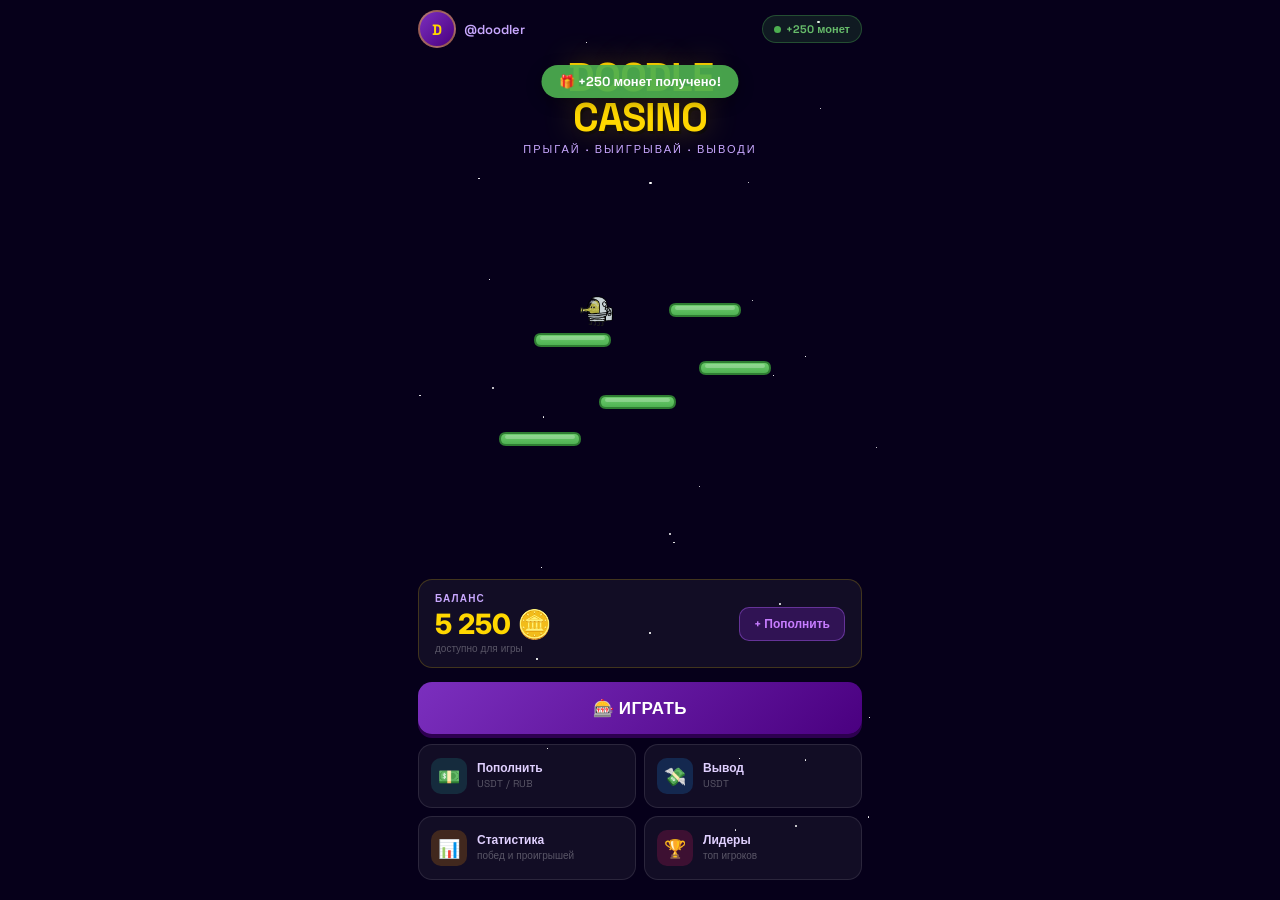
<file: index.html>
<!DOCTYPE html>
<html lang="ru">
<head>
<meta charset="UTF-8">
<meta name="viewport" content="width=device-width,initial-scale=1,maximum-scale=1,user-scalable=no,viewport-fit=cover">
<title>Doodle Casino</title>
<script src="https://telegram.org/js/telegram-web-app.js"></script>
<link href="https://fonts.googleapis.com/css2?family=Inter:wght@400;600;700;800;900&family=Space+Grotesk:wght@400;600;700;800&display=swap" rel="stylesheet">
<link rel="stylesheet" href="css/main.css">
</head>
<body>
<div id="app">

  <!-- ① LOBBY -->
  <div id="lobby" class="screen active">
    <div class="stars-bg" id="lobbyStars"></div>
    <div class="toast" id="lobbyToast">🎁 +250 монет получено!</div>
    <div class="content">
      <div class="topbar">
        <div style="display:flex;align-items:center">
          <div class="avatar" id="lobbyAvatar">D</div>
          <span class="username" id="lobbyUsername">@doodler</span>
        </div>
        <div class="daily-btn" id="dailyBtn">
          <div class="daily-dot"></div>
          <span class="daily-txt">+250 монет</span>
        </div>
      </div>
      <div class="title-wrap">
        <div class="game-title">DOODLE<br>CASINO</div>
        <div class="game-sub">прыгай · выигрывай · выводи</div>
      </div>
      <div class="hero-area">
        <canvas id="lobbyCanvas" width="320" height="180"></canvas>
      </div>
      <div class="balance-card card" style="margin:0 18px 14px;display:flex;justify-content:space-between;align-items:center">
        <div>
          <div class="bal-label label">Баланс</div>
          <div class="bal-value" id="lobbyBalance">5 000 🪙</div>
          <div class="bal-sub">доступно для игры</div>
        </div>
        <button class="add-btn" onclick="navigate('lobby','wheel')">+ Пополнить</button>
      </div>
      <div class="play-wrap">
        <button class="btn-primary" onclick="navigate('lobby','wheel')">
          <div class="shine"></div>🎰 ИГРАТЬ
        </button>
      </div>
      <div class="grid-btns">
        <button class="grid-btn" onclick="navigate('lobby','wheel')">
          <div class="gb-icon" style="background:rgba(38,166,154,.2)">💵</div>
          <div><div class="gb-label">Пополнить</div><div class="gb-sub">USDT / RUB</div></div>
        </button>
        <button class="grid-btn">
          <div class="gb-icon" style="background:rgba(33,150,243,.2)">💸</div>
          <div><div class="gb-label">Вывод</div><div class="gb-sub">USDT</div></div>
        </button>
        <button class="grid-btn">
          <div class="gb-icon" style="background:rgba(255,152,0,.2)">📊</div>
          <div><div class="gb-label">Статистика</div><div class="gb-sub">побед и проигрышей</div></div>
        </button>
        <button class="grid-btn">
          <div class="gb-icon" style="background:rgba(233,30,99,.2)">🏆</div>
          <div><div class="gb-label">Лидеры</div><div class="gb-sub">топ игроков</div></div>
        </button>
      </div>
    </div>
  </div>

  <!-- ② WHEEL -->
  <div id="wheel" class="screen">
    <div class="stars-bg" id="wheelStars"></div>
    <div class="content" id="wheelContent">
      <div class="header">
        <button class="back-btn" onclick="navigate('wheel','lobby','back')">‹</button>
        <div class="screen-title">Колесо фортуны</div>
        <div class="spins-badge"><span class="spins-n" id="spinsN">3</span><span class="spins-l">кручений</span></div>
      </div>
      <div class="bal-row">
        <span style="font-size:18px">🪙</span>
        <span style="font-family:'Inter',sans-serif;font-size:20px;font-weight:800;color:#FFD700" id="wheelBalance">5 000</span>
      </div>
      <div class="bet-wrap">
        <div class="bet-top">
          <span class="label">Ставка</span>
          <div style="text-align:right">
            <div class="bet-amount" id="betAmount">50</div>
            <div class="bet-info" id="betInfo">3 кручения · удача +0%</div>
          </div>
        </div>
        <input type="range" id="betSlider" min="50" max="5000" value="50" step="50">
        <div class="luck-row">
          <span class="luck-label">Удача</span>
          <div class="luck-track"><div class="luck-fill" id="luckFill" style="width:0%"></div></div>
          <span class="luck-pct" id="luckPct">+0%</span>
        </div>
      </div>
      <!-- Tiers collapsible -->
      <div class="collapsible">
        <div class="coll-header" onclick="toggleColl('tiersBody','tiersChev')">
          <span class="coll-title">Уровни ставок</span>
          <span class="chevron" id="tiersChev">▾</span>
        </div>
        <div class="coll-body" id="tiersBody">
          <div class="coll-inner">
            <div class="tiers-grid" id="tiersGrid">
              <div class="tier-cell" data-min="50"      data-max="500">     <b>50–500</b>3 кр.·+0%</div>
              <div class="tier-cell" data-min="500"     data-max="5000">    <b>500–5К</b>4 кр.·+2%</div>
              <div class="tier-cell" data-min="5000"    data-max="15000">   <b>5К–15К</b>5 кр.·+4%</div>
              <div class="tier-cell" data-min="15000"   data-max="50000">   <b>15К–50К</b>6 кр.·+6%</div>
              <div class="tier-cell" data-min="50000"   data-max="250000">  <b>50К–250К</b>7 кр.·+9%</div>
              <div class="tier-cell" data-min="250000"  data-max="500000">  <b>250К–500К</b>8 кр.·+13%</div>
              <div class="tier-cell" data-min="500000"  data-max="1000000"> <b>500К–1М</b>9 кр.·+18%</div>
              <div class="tier-cell" data-min="1000000" data-max="999999999"><b>1М+</b>10 кр.·+25%</div>
            </div>
          </div>
        </div>
      </div>
      <!-- Legend collapsible -->
      <div class="collapsible">
        <div class="coll-header" onclick="toggleColl('legendBody','legendChev')">
          <span class="coll-title">Что означают бонусы</span>
          <span class="chevron" id="legendChev">▾</span>
        </div>
        <div class="coll-body" id="legendBody">
          <div class="coll-inner">
            <div class="legend-grid">
              <div class="legend-item"><span class="legend-icon">✨</span><div><div class="legend-name">+0.1× / +0.2×</div><div class="legend-desc">Стартовый множитель — добавляется к 0.0×</div></div></div>
              <div class="legend-item"><span class="legend-icon">🌟</span><div><div class="legend-name">+0.3× / +0.5×</div><div class="legend-desc">Редкий бонус — большой стартовый множитель</div></div></div>
              <div class="legend-item"><span class="legend-icon">🛡</span><div><div class="legend-name">Щит</div><div class="legend-desc">Защита от одной мины. Макс. 1 за игру</div></div></div>
              <div class="legend-item"><span class="legend-icon">🌠</span><div><div class="legend-name">Звезда</div><div class="legend-desc">Возрождение при смерти, но множитель ×0.5. Макс. 1</div></div></div>
              <div class="legend-item"><span class="legend-icon">💨</span><div><div class="legend-name">Пусто</div><div class="legend-desc">Без бонуса в этот раз</div></div></div>
            </div>
          </div>
        </div>
      </div>
      <!-- Wheel -->
      <div class="wheel-area">
        <div class="pointer-wrap"><div class="pointer-arrow"></div></div>
        <div class="canvas-wrap">
          <canvas id="wheelCanvas" width="260" height="260"></canvas>
          <button class="spin-center" id="spinCenterBtn">SPIN!</button>
        </div>
      </div>
      <!-- Bonuses -->
      <div class="bonuses-box">
        <div class="label" style="margin-bottom:6px">Полученные бонусы</div>
        <div class="chips" id="bonusChips"><span class="chips-empty">Крути колесо!</span></div>
      </div>
      <!-- Mult + Play -->
      <div class="bottom">
        <div class="mult-card">
          <div>
            <div class="label">Стартовый множитель</div>
            <div style="font-size:10px;color:rgba(255,255,255,.25);margin-top:2px">накоплено с колеса</div>
          </div>
          <div class="mult-val-big" id="wheelMultVal">0.0×</div>
        </div>
        <button class="btn-primary" id="wheelPlayBtn">
          <div class="shine"></div>🎰 КРУТИТЬ!
        </button>
      </div>
    </div>
    <div class="flash-overlay" id="wheelFlash"></div>
  </div>

  <!-- ③ GAME -->
  <div id="game" class="screen" style="background:#030010">
    <div id="gameWrap" style="position:relative;width:100%;height:100%;overflow:hidden">
      <canvas id="gameCanvas"></canvas>
      <div class="hud">
        <div class="hc"><span class="hl">Баланс</span><span class="hv g" id="hbal">5 000</span></div>
        <div style="width:5px"></div>
        <div class="hc" style="text-align:right"><span class="hl">Выплата</span><span class="hv" id="hpay">0</span></div>
      </div>
      <div class="hm"><span class="hl" style="text-align:center">Множитель</span><div class="mv" id="hmv">0.0×</div></div>
      <div class="bs" id="bs"></div>
      <div class="risk-bar">
        <div class="risk-label">Риск</div>
        <div class="risk-track"><div class="risk-fill" id="riskFill" style="width:0%"></div></div>
        <div class="risk-val" id="riskVal">0%</div>
      </div>
      <div class="take-btn-wrap" id="takeBtnWrap" style="display:none">
        <button class="take-btn" id="takeBtn"><div class="tsh"></div>💰 ЗАБРАТЬ</button>
        <div class="take-btn-sub" id="takeBtnSub">0 монет</div>
      </div>
      <div class="game-ov" id="deathOv">
        <div class="gbox">
          <div class="d-icon">💀</div>
          <div class="d-title" id="dTitle" style="color:#FF4444">Проигрыш!</div>
          <div class="d-sub" id="dSub">Упс, платформа была заминирована</div>
          <div class="d-mult" id="dMult" style="color:#FF4444">0.0×</div>
          <div class="d-pay lose" id="dPay">Ставка потеряна: −50 монет</div>
          <div class="rnav">
            <button class="rbw" id="dPlayAgain">🎰 Играть снова → Колесо</button>
            <button class="rbh" id="dGoHome">🏠 Главный экран</button>
          </div>
        </div>
      </div>
      <div class="game-ov" id="winOv">
        <div class="gbox">
          <div class="w-icon">🏆</div>
          <div class="w-title" id="wTitle">Выплата получена!</div>
          <div class="w-sub" id="wSub">Ты вовремя остановился</div>
          <div class="w-mult" id="wMult">0.0×</div>
          <div class="w-pay" id="wPay">+0 монет</div>
          <div id="fomoAfterBlock" style="display:none;margin-bottom:14px">
            <div style="background:rgba(255,152,0,.08);border:1px solid rgba(255,152,0,.3);border-radius:12px;padding:10px 12px">
              <div style="font-size:10px;color:#FF9800;font-weight:700;text-transform:uppercase;letter-spacing:.8px;margin-bottom:4px">😱 А мог бы выиграть...</div>
              <div style="font-family:'Inter',sans-serif;font-size:22px;font-weight:900;color:#FF9800" id="fomoAfterMult">3.4×</div>
              <div style="font-size:10px;color:rgba(255,152,0,.6);margin-top:2px" id="fomoAfterSub">если бы не остановился</div>
            </div>
          </div>
          <div class="rnav">
            <button class="rbw" id="wPlayAgain">🎰 Играть снова → Колесо</button>
            <button class="rbh" id="wGoHome">🏠 Главный экран</button>
          </div>
        </div>
      </div>
    </div>
  </div>
</div><!-- /app -->

<script>
/* ══════════════════════════════════════════════════════
   GLOBAL STATE
══════════════════════════════════════════════════════ */
const APP={
  balance: 5000,
  gamesPlayed: 0,
  // Wheel results passed to game
  wheelBonuses: [],
  wheelMult: 0,
  wheelShield: false,
  wheelStar: false,
  bet: 50,
  tgUser: null,
};

/* ══════════════════════════════════════════════════════
   TELEGRAM INIT
══════════════════════════════════════════════════════ */
(function(){
  const tg=window.Telegram?.WebApp;
  if(tg){
    tg.ready();tg.expand();
    tg.setHeaderColor('#06001a');tg.setBackgroundColor('#06001a');
    const u=tg.initDataUnsafe?.user;
    if(u){
      APP.tgUser=u;
      document.getElementById('lobbyAvatar').textContent=(u.first_name||'D')[0].toUpperCase();
      document.getElementById('lobbyUsername').textContent='@'+(u.username||u.first_name||'doodler');
    }
  }
})();

/* ══════════════════════════════════════════════════════
   NAVIGATION
══════════════════════════════════════════════════════ */
function navigate(from,to,dir){
  const fromEl=document.getElementById(from);
  const toEl=document.getElementById(to);
  const isBack=dir==='back';
  fromEl.classList.add(isBack?'slide-out-right':'slide-out-left');
  toEl.style.display='flex';
  toEl.classList.add(isBack?'slide-in-left':'slide-in-right');
  setTimeout(()=>{
    fromEl.classList.remove('active','slide-out-right','slide-out-left');
    fromEl.style.display='none';
    toEl.classList.add('active');
    toEl.classList.remove('slide-in-right','slide-in-left');
    onScreenEnter(to);
  },280);
}

function onScreenEnter(screen){
  if(screen==='lobby')  initLobby();
  if(screen==='wheel')  initWheel();
  if(screen==='game')   initGame();
}

/* ══════════════════════════════════════════════════════
   SHARED SPRITE
══════════════════════════════════════════════════════ */
const SPR=new Image();
SPR.src='[data-uri]';

/* ══════════════════════════════════════════════════════
   PRNG
══════════════════════════════════════════════════════ */
function mkRNG(s){
  s=s>>>0;
  return{n(){s=(Math.imul(1664525,s)+1013904223)>>>0;return s/0x100000000},i(a,b){return a+Math.floor(this.n()*(b-a+1))}};
}

/* ══════════════════════════════════════════════════════
   STARS
══════════════════════════════════════════════════════ */
function makeStars(containerId,count){
  const c=document.getElementById(containerId);
  c.innerHTML='';
  for(let i=0;i<count;i++){
    const s=document.createElement('div');s.className='star';
    const sz=Math.random()*2+.4;
    s.style.cssText='width:'+sz+'px;height:'+sz+'px;top:'+(Math.random()*100)+'%;left:'+(Math.random()*100)+'%;animation-delay:'+(Math.random()*3)+'s;animation-duration:'+(1.4+Math.random()*2)+'s';
    c.appendChild(s);
  }
}

/* ══════════════════════════════════════════════════════
   ① LOBBY
══════════════════════════════════════════════════════ */
let lobbyRaf=null;
const LOBBY_PLATS=[{x:20,y:155,w:80},{x:120,y:118,w:75},{x:220,y:84,w:70},{x:55,y:56,w:75},{x:190,y:26,w:70}];
let lx=50,ly=118,lvx=0.7,lvy=0,ltarget=1,lface=1,lLastT=0;
const LGRAV=0.22,LJUMP=-7.0,LSPEED=0.45;

function initLobby(){
  makeStars('lobbyStars',30);
  updateLobbyBalance();
  // daily bonus
  const key='dc_daily_'+new Date().toDateString();
  if(!localStorage.getItem(key)){
    APP.balance+=250;
    localStorage.setItem(key,'1');
    updateLobbyBalance();
    const t=document.getElementById('lobbyToast');
    t.classList.add('show');
    setTimeout(()=>t.classList.remove('show'),2500);
  }
  document.getElementById('dailyBtn').onclick=()=>{
    const t=document.getElementById('lobbyToast');
    t.classList.add('show');
    setTimeout(()=>t.classList.remove('show'),2000);
  };
  if(lobbyRaf) cancelAnimationFrame(lobbyRaf);
  lLastT=0;
  lobbyRaf=requestAnimationFrame(lobbyLoop);
}

function updateLobbyBalance(){
  document.getElementById('lobbyBalance').textContent=APP.balance.toLocaleString('ru-RU')+' 🪙';
}

/* cross-browser rounded rect — ctx.roundRect not supported in older Safari */
function roundedRect(ctx,x,y,w,h,r){
  r=Math.min(r,w/2,h/2);
  ctx.beginPath();
  ctx.moveTo(x+r,y);
  ctx.lineTo(x+w-r,y);ctx.quadraticCurveTo(x+w,y,x+w,y+r);
  ctx.lineTo(x+w,y+h-r);ctx.quadraticCurveTo(x+w,y+h,x+w-r,y+h);
  ctx.lineTo(x+r,y+h);ctx.quadraticCurveTo(x,y+h,x,y+h-r);
  ctx.lineTo(x,y+r);ctx.quadraticCurveTo(x,y,x+r,y);
  ctx.closePath();
}

function lobbyFindTarget(){
  let best=0,bs=Infinity;
  for(let i=0;i<LOBBY_PLATS.length;i++){
    const p=LOBBY_PLATS[i];
    if(p.y<ly-5&&p.y>ly-200){
      const sc=Math.abs(p.x+p.w/2-(lx+18))*.5+(ly-p.y)*.3;
      if(sc<bs){bs=sc;best=i;}
    }
  }
  return best;
}

function lobbyLoop(ts){
  try{
    const dt=lLastT?(ts-lLastT)/16:1;lLastT=ts;
    const sp=LSPEED*dt;
    const cv=document.getElementById('lobbyCanvas');
    const ctx=cv.getContext('2d');
    ctx.clearRect(0,0,320,180);
    const tp=LOBBY_PLATS[ltarget];
    const diff=(tp.x+tp.w/2)-(lx+18);
    lvx+=Math.sign(diff)*.08*sp;lvx=Math.max(-2,Math.min(2,lvx));
    if(Math.abs(diff)>5)lface=diff>0?1:-1;
    lvy=(lvy+LGRAV*sp);lx+=lvx*sp;ly+=lvy*sp;
    if(lx+36<0)lx=320;if(lx>320)lx=-36;
    if(lvy>0){
      for(const p of LOBBY_PLATS){
        const df=ly+36;
        if(lx+30>p.x&&lx+6<p.x+p.w&&df>=p.y&&df<=p.y+14+Math.abs(lvy*sp)+2){
          ly=p.y-36;lvy=LJUMP;ltarget=lobbyFindTarget();break;
        }
      }
    }
    if(ly>200){lx=LOBBY_PLATS[0].x+LOBBY_PLATS[0].w/2-18;ly=LOBBY_PLATS[0].y-36;lvy=LJUMP;ltarget=lobbyFindTarget();}
    LOBBY_PLATS.forEach(p=>{
      const g=ctx.createLinearGradient(0,p.y,0,p.y+12);
      g.addColorStop(0,'#6FCF6F');g.addColorStop(1,'#4CAF50');
      roundedRect(ctx,p.x,p.y,p.w,12,6);
      ctx.fillStyle=g;ctx.fill();
      ctx.strokeStyle='#2E7D32';ctx.lineWidth=2;ctx.stroke();
      ctx.globalAlpha=.25;ctx.fillStyle='#fff';
      roundedRect(ctx,p.x+5,p.y+2,p.w-10,4,2);ctx.fill();
      ctx.globalAlpha=1;
    });
    if(SPR.complete&&SPR.naturalWidth){
      ctx.save();ctx.translate(lx+18,ly+18);ctx.scale(lface,1);
      ctx.drawImage(SPR,-18,-18,36,36);ctx.restore();
    }
  }catch(e){console.error('lobbyLoop:',e);}
  lobbyRaf=requestAnimationFrame(lobbyLoop);
}

/* ══════════════════════════════════════════════════════
   ② WHEEL
══════════════════════════════════════════════════════ */
const WHEEL_SEGS=[
  {label:'+0.1×',icon:'✨',color:'#1E6FA8',type:'multiplier',value:.1},
  {label:'+0.1×',icon:'✨',color:'#185C8E',type:'multiplier',value:.1},
  {label:'+0.1×',icon:'✨',color:'#1560A0',type:'multiplier',value:.1},
  {label:'+0.2×',icon:'💫',color:'#1A7040',type:'multiplier',value:.2},
  {label:'+0.2×',icon:'💫',color:'#155C35',type:'multiplier',value:.2},
  {label:'+0.3×',icon:'💫',color:'#B8720C',type:'multiplier',value:.3},
  {label:'+0.5×',icon:'🌟',color:'#A02020',type:'multiplier',value:.5},
  {label:'Щит',  icon:'🛡',color:'#5C2880',type:'shield'},
  {label:'Звезда',icon:'🌠',color:'#7A6A00',type:'star'},
  {label:'Пусто', icon:'',  color:'#1E2830',type:'empty'},
  {label:'Пусто', icon:'',  color:'#182028',type:'empty'},
  {label:'Пусто', icon:'',  color:'#121820',type:'empty'},
];
const WN=12,WTAU=Math.PI*2,WARC=WTAU/WN,WTOP=-Math.PI/2;
const BASE_W=[10,10,10,7,7,5,3,8,6,14,14,14];
const STREAK_W=[12,12,12,8,8,5,3,6,5,18,18,18];
const TIERS=[
  {min:50,    max:500,    sp:3,lk:0},
  {min:500,   max:5000,   sp:4,lk:2},
  {min:5000,  max:15000,  sp:5,lk:4},
  {min:15000, max:50000,  sp:6,lk:6},
  {min:50000, max:250000, sp:7,lk:9},
  {min:250000,max:500000, sp:8,lk:13},
  {min:500000,max:1e6,    sp:9,lk:18},
  {min:1e6,   max:1e9,    sp:10,lk:25},
];
function getTier(b){for(let i=TIERS.length-1;i>=0;i--)if(b>=TIERS[i].min)return TIERS[i];return TIERS[0];}

let wAngle=0,wSpinning=false,wSpinsLeft=3,wTotalMult=0,wCollected=[],wWinsRow=0,wLuck=0,wBetLocked=false,wRaf=null;

function initWheel(){
  makeStars('wheelStars',25);
  wAngle=0;wSpinning=false;wSpinsLeft=3;wTotalMult=0;wCollected=[];wWinsRow=0;wLuck=0;wBetLocked=false;
  APP.bet=50;
  const slider=document.getElementById('betSlider');
  slider.max=Math.max(50,APP.balance);
  slider.value=50;
  slider.disabled=false;
  updateBetUI();
  document.getElementById('wheelBalance').textContent=APP.balance.toLocaleString('ru-RU');
  document.getElementById('bonusChips').innerHTML='<span class="chips-empty">Крути колесо!</span>';
  document.getElementById('wheelMultVal').textContent='0.0×';
  document.getElementById('wheelMultVal').className='mult-val-big';
  document.getElementById('wheelPlayBtn').innerHTML='<div class="shine"></div>🎰 КРУТИТЬ!';
  document.getElementById('wheelPlayBtn').disabled=false;
  document.getElementById('wheelPlayBtn').onclick=doSpin;
  document.getElementById('spinCenterBtn').disabled=false;
  document.getElementById('spinCenterBtn').onclick=doSpin;
  slider.oninput=()=>{if(!wBetLocked)updateBetUI();};
  drawWheel(wAngle);
}

function updateBetUI(){
  const bet=+document.getElementById('betSlider').value;
  APP.bet=bet;
  const t=getTier(bet);
  document.getElementById('betAmount').textContent=bet.toLocaleString('ru-RU');
  document.getElementById('betInfo').textContent=t.sp+' кручений · удача +'+t.lk+'%';
  document.getElementById('luckFill').style.width=Math.min(100,(t.lk/25)*100)+'%';
  document.getElementById('luckPct').textContent='+'+t.lk+'%';
  wLuck=t.lk;
  wSpinsLeft=t.sp;
  document.getElementById('spinsN').textContent=wSpinsLeft;
  document.querySelectorAll('.tier-cell').forEach(el=>{
    el.classList.toggle('active-tier',bet>=+el.dataset.min&&bet<+el.dataset.max);
  });
  const warn=bet>APP.balance;
  document.getElementById('wheelPlayBtn').disabled=warn;
  document.getElementById('spinCenterBtn').disabled=warn;
}

function drawWheel(a){
  const cv=document.getElementById('wheelCanvas');
  const ctx=cv.getContext('2d');
  const CX=cv.width/2,CY=cv.height/2,R=CX-8;
  ctx.clearRect(0,0,cv.width,cv.height);
  for(let i=0;i<WN;i++){
    const sa=a+i*WARC,ea=sa+WARC;
    ctx.beginPath();ctx.moveTo(CX,CY);ctx.arc(CX,CY,R,sa,ea);ctx.closePath();
    ctx.fillStyle=WHEEL_SEGS[i].color;ctx.fill();
    ctx.strokeStyle='rgba(0,0,0,.45)';ctx.lineWidth=1.5;ctx.stroke();
    ctx.beginPath();ctx.moveTo(CX+Math.cos(a+i*WARC)*26,CY+Math.sin(a+i*WARC)*26);
    ctx.lineTo(CX+Math.cos(a+i*WARC)*R,CY+Math.sin(a+i*WARC)*R);
    ctx.strokeStyle='rgba(255,215,0,.2)';ctx.lineWidth=1;ctx.stroke();
    ctx.save();ctx.translate(CX,CY);ctx.rotate(sa+WARC/2);
    ctx.textAlign='right';ctx.textBaseline='middle';
    ctx.fillStyle='#fff';ctx.font='600 9.5px Inter,sans-serif';
    ctx.fillText(WHEEL_SEGS[i].label,R-7,0);
    if(WHEEL_SEGS[i].icon){ctx.font='10px serif';ctx.fillText(WHEEL_SEGS[i].icon,R-46,0);}
    ctx.restore();
  }
  ctx.beginPath();ctx.arc(CX,CY,R,0,WTAU);ctx.strokeStyle='#FFD700';ctx.lineWidth=3;ctx.stroke();
  ctx.beginPath();ctx.arc(CX,CY,27,0,WTAU);ctx.fillStyle='#0d0530';ctx.fill();
  ctx.strokeStyle='#FFD700';ctx.lineWidth=2;ctx.stroke();
}

function wheelPickSeg(){
  const lk=wLuck/100;
  const hasShield=wCollected.some(b=>b.type==='shield');
  const hasStar=wCollected.some(b=>b.type==='star');
  const raw=wWinsRow>=2?STREAK_W:BASE_W;
  const w=raw.map((v,i)=>{
    const seg=WHEEL_SEGS[i];
    if(seg.type==='shield'&&hasShield) return 0;   // max 1 shield
    if(seg.type==='star'&&hasStar)     return 0;   // max 1 star
    if(seg.type==='empty')    return Math.max(1,v*(1-lk*.6));
    if(seg.type==='multiplier') return v*(1+lk);
    return v*(1+lk*.5);
  });
  const tot=w.reduce((a,b)=>a+b,0);let r=Math.random()*tot;
  for(let i=0;i<w.length;i++){r-=w[i];if(r<=0)return i;}
  return w.length-1;
}

function doSpin(){
  if(wSpinning||wSpinsLeft<=0)return;
  if(!wBetLocked){
    APP.balance-=APP.bet;
    document.getElementById('wheelBalance').textContent=APP.balance.toLocaleString('ru-RU');
    document.getElementById('betSlider').disabled=true;
    wBetLocked=true;
  }
  wSpinning=true;
  document.getElementById('spinCenterBtn').disabled=true;
  document.getElementById('wheelPlayBtn').disabled=true;
  const idx=wheelPickSeg();
  const finalA=WTOP-idx*WARC-WARC/2;
  let delta=((finalA-wAngle)%WTAU+WTAU)%WTAU;
  if(delta<.01)delta+=WTAU;
  const totalRot=(2+Math.floor(Math.random()*2))*WTAU+delta;
  const dur=1600+Math.random()*400;
  const a0=wAngle,t0=performance.now();
  const ease=t=>1-Math.pow(1-t,3);
  (function frame(now){
    const p=Math.min((now-t0)/dur,1);
    wAngle=a0+totalRot*ease(p);drawWheel(wAngle);
    if(p<1){wRaf=requestAnimationFrame(frame);}
    else{
      wAngle=a0+totalRot;drawWheel(wAngle);
      wSpinning=false;wSpinsLeft--;
      document.getElementById('spinsN').textContent=wSpinsLeft;
      const fl=document.getElementById('wheelFlash');
      fl.classList.add('on');setTimeout(()=>fl.classList.remove('on'),280);
      const seg=WHEEL_SEGS[idx];
      if(seg.type!=='empty'){
        wCollected.push(seg);
        if(seg.type==='multiplier')wTotalMult=Math.round((wTotalMult+seg.value)*10)/10;
        wWinsRow++;
      } else wWinsRow=Math.max(0,wWinsRow-1);
      renderBonusChips();
      document.getElementById('wheelMultVal').textContent=wTotalMult.toFixed(1)+'×';
      document.getElementById('wheelMultVal').className='mult-val-big'+(wTotalMult>=.5?' hot':'');
      if(wSpinsLeft>0){
        document.getElementById('spinCenterBtn').disabled=false;
        document.getElementById('spinCenterBtn').onclick=doSpin;
        document.getElementById('wheelPlayBtn').disabled=false;
        document.getElementById('wheelPlayBtn').innerHTML='<div class="shine"></div>🎰 Ещё раз! ('+wSpinsLeft+')';
        document.getElementById('wheelPlayBtn').onclick=doSpin;
      } else {
        document.getElementById('spinCenterBtn').disabled=true;
        document.getElementById('wheelPlayBtn').disabled=false;
        document.getElementById('wheelPlayBtn').innerHTML='<div class="shine"></div>▶ НАЧАТЬ ИГРУ!';
        document.getElementById('wheelPlayBtn').onclick=startGameFromWheel;
      }
    }
  })(performance.now());
}

function renderBonusChips(){
  const row=document.getElementById('bonusChips');
  if(!wCollected.length){row.innerHTML='<span class="chips-empty">Крути колесо!</span>';return;}
  row.innerHTML=wCollected.map(b=>'<div class="chip '+(b.type==='multiplier'?'gold':'')+'">'+b.icon+' '+b.label+'</div>').join('');
}

function startGameFromWheel(){
  APP.wheelBonuses=wCollected;
  APP.wheelMult=wTotalMult;
  APP.wheelShield=wCollected.some(b=>b.type==='shield');
  APP.wheelStar=wCollected.some(b=>b.type==='star');
  navigate('wheel','game');
}

function toggleColl(bodyId,chevId){
  const b=document.getElementById(bodyId),ch=document.getElementById(chevId);
  const open=b.classList.toggle('open');
  ch.classList.toggle('open',open);
  if(open){
    b.style.overflow='hidden';
    setTimeout(()=>{if(b.classList.contains('open'))b.style.overflow='visible';},380);
  } else {
    b.style.overflow='hidden';
  }
}

/* ══════════════════════════════════════════════════════
   ③ GAME ENGINE — v7
══════════════════════════════════════════════════════ */
let cv,ctx;
function setupGameCanvas(){cv=document.getElementById('gameCanvas');ctx=cv.getContext('2d');cv.width=360;cv.height=640;}

/* ══ PRNG ══ */
function mkRNG(s){
  s=s>>>0;
  return{
    n(){s=(Math.imul(1664525,s)+1013904223)>>>0;return s/0x100000000},
    i(a,b){return a+Math.floor(this.n()*(b-a+1))}
  };
}

/* ══ CONFIG ══ */
const W_CANVAS=360, H_CANVAS=640;
const DW=52, DH=52, PH=14, GRAV=0.52, JVEL=-17.5, GAP=118;
const MAX_PLAT=500; // effectively infinite — 500 platforms = max ~100×
const MAX_MULT=100;

// Bet tiers for death chance (base per-platform chance FROM 1.5×)
// Structure: [minBet, baseMineChance]
/* ── Casino phases ── */
const PHASE={H:'honey',R:'ride',D:'drain'};
// Win probability per phase (session will or won't have a mine)
const PHASE_WIN_P={honey:0.80, ride:0.60, drain:0.20};
// Earliest mult at which mine CAN appear per phase
const PHASE_MINE_FROM={honey:2.0, ride:1.0, drain:0.8};
// Mine prob PER PLATFORM once above threshold (base, before bet/height scaling)
const PHASE_MINE_BASE={honey:0.018, ride:0.032, drain:0.065};

/* ── Bet size modifier on mine chance ── */
const BET_TIERS=[
  [0,       1.0],   // 50–499: no change
  [500,     1.4],   // 500–4999: +40%
  [5000,    1.9],   // 5k–14999: +90%
  [15000,   2.5],   // 15k–49999: ×2.5
  [50000,   3.2],   // 50k–249999: ×3.2
  [250000,  4.0],   // 250k+: ×4
  [500000,  5.0],
  [1000000, 6.5],
];

 // incremented on each startGame

// Platform mult increment by current mult level
// Returns per-platform mult gain
/* Base increment per mult level (green platform) */
function platIncrement(currentMult){
  if(currentMult<1.0)  return 0.02;
  if(currentMult<2.0)  return 0.05;
  if(currentMult<5.0)  return 0.08;
  if(currentMult<10.0) return 0.10;
  if(currentMult<20.0) return 0.15;
  if(currentMult<50.0) return 0.20;
  return 0.30; // 50×+
}

/* Per-platform mult: orange +1 step, purple +2 steps, ultra = ×3 base */
function platMultForType(currentMult, type){
  const base=platIncrement(currentMult);
  if(type==='orange') return Math.round((base+0.01)*1000)/1000;
  if(type==='purple') return Math.round((base+0.02)*1000)/1000;
  if(type==='ultra')  return Math.round(base*3*1000)/1000;
  return base; // green, cp
}

// Death chance per platform — phase + bet + height aware
function deathChance(currentMult, bet, phase){
  phase=phase||PHASE.R;
  const mineFrom=PHASE_MINE_FROM[phase]||1.0;
  if(currentMult < mineFrom) return 0;

  // Base per-platform chance from phase
  let base=PHASE_MINE_BASE[phase]||0.032;

  // Bet size multiplier
  let betMult=1.0;
  for(const [minBet,mult] of BET_TIERS){ if(bet>=minBet) betMult=mult; }

  // Height multiplier
  let heightMult=1.0;
  if(currentMult>=20)     heightMult=3.5;
  else if(currentMult>=10) heightMult=2.5;
  else if(currentMult>=5)  heightMult=1.8;
  else if(currentMult>=2)  heightMult=1.3;

  return Math.min(0.65, base*betMult*heightMult);
}


// Platform visual type (same as before — orange/purple/ultra hidden death)
function pickPlatType(rng){
  const r=rng.n();
  if(r<0.04) return 'ultra';
  if(r<0.12) return 'purple';
  if(r<0.32) return 'orange';
  return 'green';
}

/* ══ SPRITE ══ */


/* ══ CANVAS SETUP ══ */


/* ══ PLATFORM MULT MAP ══ */
const PLAT_MULT_MAP={green:1,orange:1,purple:1,ultra:1,green_extra:1};

/* ══ GENERATE SESSION — seeded casino outcome ══
   RTP 92%: phase controls win/lose before session starts.
   If willLose → mine injected at seeded position after mineFrom threshold.
   All 500 platforms generated regardless — world doesn't end early.
*/
function getPhase(){
  if(APP.gamesPlayed<3) return PHASE.H;
  if(APP.gamesPlayed%7===0) return PHASE.D;
  return PHASE.R;
}

function genSession(seed, bet, wheelMult){
  const phase=getPhase();
  const rng=mkRNG(seed);

  // Step 1: decide outcome
  const willWin=rng.n()<PHASE_WIN_P[phase];

  // Step 2: if losing, pick mine position (after mineFrom mult)
  // We'll mark it during platform generation
  // Use a second RNG value to pick "how far past threshold"
  const mineFrom=PHASE_MINE_FROM[phase];
  // mineDelay: how many platforms past threshold before mine hits
  // honey: longer delay (8-20), ride: medium (3-12), drain: short (1-6)
  const mineDelayRange={honey:[15,30],ride:[5,15],drain:[2,8]};
  const [dlo,dhi]=mineDelayRange[phase];
  const mineDelay=dlo+Math.floor(rng.n()*(dhi-dlo+1));

  const plats=[];
  let mult=wheelMult;
  let pastThreshold=0; // platforms counted after mineFrom
  let mineSet=false;

  for(let i=0;i<MAX_PLAT;i++){
    const type=pickPlatType(rng);
    const pw=78+rng.i(0,26);
    const px=14+rng.i(0,W_CANVAS-pw-28);
    const dr=rng.i(-6,6);

    // Is this the seeded mine platform?
    let isDeath=false;
    if(!willWin&&!mineSet&&mult>=mineFrom){
      pastThreshold++;
      if(pastThreshold>=mineDelay){
        isDeath=true;
        mineSet=true;
      }
    }

    const pm=platMultForType(mult,type);
    const mb=mult;
    if(!isDeath) mult=Math.round((mult+pm)*1000)/1000;
    if(mult>MAX_MULT) mult=MAX_MULT;

    plats.push({i,type,px,pw,dr,pm,mb,ma:mult,isDeath,phase});
    if(mult>=MAX_MULT) break;
  }
  return{seed,phase,willWin,bet,wheelMult,plats,maxMult:mult};
}

/* ══ GAME STATE ══ */
const BET=50;


let G=null, rafID=null, stars=[];

function mkStars(){
  stars=[];
  for(let i=0;i<80;i++)
    stars.push({x:Math.random()*W_CANVAS,y:Math.random()*55000,r:Math.random()*1.4+.3,a:Math.random()*.7+.2,ph:Math.random()*Math.PI*2,sp:.8+Math.random()*1.4});
}

/* ══ BUILD WORLD ══ */
function buildWorld(sess){
  const W=cv?cv.width:360, H=cv?cv.height:640;
  return sess.plats.map((s,idx)=>({
    x:s.px, w:s.pw,
    y:(H-70)-idx*GAP,
    type:s.type, si:idx,
    hit:false, flash:0, la:1, ly:0
  }));
}

/* ══ INIT GAME ══ */
// Called by navigation (no args) — sets up canvas and starts game
function initGame(){
  setupGameCanvas();
  startGame();
}

function createGameState(sess,plats,shieldActive,starActive){
  const p0=plats[0];
  const W=cv.width, H=cv.height;
  return{
    sess, plats,
    mult:sess.wheelMult,
    cam:0,
    dead:false, won:false, paused:false,
    cashedOut:false,
    dx:p0.x+p0.w/2-DW/2,
    dy:p0.y-DH,
    dvx:0, dvy:JVEL,
    dface:1, dsquish:0,
    nextIdx:1,
    landed:0,
    shieldActive, shieldUsed:false, shieldFlash:0,
    starActive:starActive||false, starUsed:false,
  };
}

/* ══ TICK ══ */
function tick(){
  if(!G||G.dead||G.won||G.paused) return;
  const H=cv.height;

  // Steer toward next platform
  if(G.nextIdx<G.plats.length){
    const tp=G.plats[G.nextIdx];
    const s=G.sess.plats[G.nextIdx];
    const tX=tp.x+tp.w/2-DW/2+(s?s.dr:0);
    const diff=tX-G.dx;
    G.dvx+=Math.sign(diff)*Math.min(0.55,Math.abs(diff)*.038);
    G.dvx=Math.max(-7.0,Math.min(7.0,G.dvx));
    if(Math.abs(diff)>6) G.dface=diff>0?1:-1;
  }

  // Physics
  G.dvy+=GRAV; G.dx+=G.dvx; G.dy+=G.dvy;
  const W=cv.width;
  if(G.dx+DW<0) G.dx=W; if(G.dx>W) G.dx=-DW;
  if(G.dsquish>0) G.dsquish=Math.max(0,G.dsquish-.08);
  if(G.shieldFlash>0) G.shieldFlash=Math.max(0,G.shieldFlash-.045);

  // Camera
  if(G.dy-G.cam<H*.40) G.cam=G.dy-H*.40;

  // Label fade
  G.plats.forEach(p=>{if(p.hit&&p.la>0){p.la=Math.max(0,p.la-.04);p.ly-=0.8;}});

  // Collision with next platform only
  if(G.dvy>0&&G.nextIdx<G.plats.length){
    const tp=G.plats[G.nextIdx];
    const feet=G.dy+DH;
    const inX=G.dx+DW-3>tp.x&&G.dx+3<tp.x+tp.w;
    const inY=feet>=tp.y&&feet<=tp.y+PH+G.dvy+3;
    if(inX&&inY){
      G.dy=tp.y-DH; G.dvy=JVEL; G.dvx*=.30; G.dsquish=1;
      tp.hit=true; tp.flash=1; tp.ly=tp.y-G.cam-16;
      onLand(tp); return;
    }
    // Missed
    if(feet>tp.y+PH+140&&G.dvy>0){ triggerDeath('miss'); return; }
  }
  if(G.dy-G.cam>H+90){ triggerDeath('fell'); return; }

  updHUD(); updRisk();
}

/* ══ LAND ══ */
function onLand(tp){
  const s=G.sess.plats[tp.si];
  G.landed++;

  if(s.isDeath){
    G.mult=s.mb; // keep mult before this platform
    if(G.shieldActive&&!G.shieldUsed){
      G.shieldUsed=true; G.shieldActive=false; G.shieldFlash=1.0;
      G.nextIdx++;
      floatText('🛡 Щит защитил!',tp.x+tp.w/2,tp.y-G.cam-20,'#64B5F6',15,900);
      updHUD(); return;
    }
    G.nextIdx++;
    setTimeout(()=>{ if(!G.dead){ G.mult=0; triggerDeath('mine'); }},350);
    return;
  }

  G.mult=s.ma;
  G.nextIdx++;

  // Hit max?
  if(G.mult>=MAX_MULT||G.nextIdx>=G.plats.length){
    G.won=true;
    setTimeout(()=>triggerCashout(true),400);
    return;
  }

  updHUD(); updRisk();
  updTakeBtn();
}

/* ══ DEATH ══ */
function triggerDeath(reason){
  if(G.dead) return;
  G.dead=true;
  hideTakeBtn();
  const subs={miss:'Дудлер промахнулся мимо платформы',fell:'Упал вниз',mine:'Упс, платформа была заминирована'};
  setTimeout(()=>{
    const pay=0; // lost bet
    document.getElementById('dIcon').textContent='💀';
    document.getElementById('dTitle').textContent='Проигрыш!';
    document.getElementById('dTitle').style.color='#FF4444';
    document.getElementById('dSub').textContent=subs[reason]||'';
    document.getElementById('dMult').textContent='0.0×';
    document.getElementById('dMult').style.color='#FF4444';
    document.getElementById('dPay').textContent='Ставка потеряна: −'+APP.bet.toLocaleString('ru-RU')+' монет';
    document.getElementById('deathOv').classList.add('show');
  },220);
}

/* ══ CASHOUT — direct, no pre-confirm modal ══ */
function requestCashout(){
  if(!G||G.dead||G.won||G.paused||G.cashedOut) return;
  G.cashedOut=true;
  const curMult=G.mult;
  // FOMO mult: what player "could have gotten" — slightly inflated for effect
  // Formula: base projection + random 30-80% bonus on top
  // Players who cash out early (mult<1.5) see the biggest FOMO jump
  const fomoMult=calcFomoMult(curMult, G.sess);
  triggerCashout(false, curMult, fomoMult);
}

/* FOMO formula — always higher than current, scale depends on where player stopped */
function calcFomoMult(curMult, sess){
  // Base: project forward 20 platforms from current mult
  let proj=curMult;
  for(let i=0;i<20;i++){
    proj=Math.round((proj+platIncrement(proj))*1000)/1000;
    if(proj>MAX_MULT) break;
  }
  // Inflate factor: bigger when player cashes out early (more FOMO)
  // 0×–1×: inflate ×2.2–3.5 (they left SO much on the table)
  // 1×–2×: inflate ×1.6–2.4
  // 2×–5×: inflate ×1.3–1.8
  // 5×+:   inflate ×1.15–1.4
  let inflateLo, inflateHi;
  if(curMult<1.0)      { inflateLo=2.2; inflateHi=3.5; }
  else if(curMult<2.0) { inflateLo=1.6; inflateHi=2.4; }
  else if(curMult<5.0) { inflateLo=1.3; inflateHi=1.8; }
  else                 { inflateLo=1.15; inflateHi=1.4; }
  const inflate=inflateLo+Math.random()*(inflateHi-inflateLo);
  const fomo=Math.round(proj*inflate*100)/100;
  return Math.min(MAX_MULT, fomo);
}

function triggerCashout(isMax, multOverride, fomoMult){
  G.won=true; G.cashedOut=true;
  hideTakeBtn();
  const m=isMax?G.mult:(multOverride||G.mult);
  const pay=Math.round(APP.bet*m);
  APP.balance+=pay;

  document.getElementById('wTitle').textContent=isMax?'🏆 Максимум!':'💰 Выплата получена!';
  document.getElementById('wSub').textContent=isMax?'Ты достиг 100×!':'Ты вовремя остановился';
  document.getElementById('wMult').textContent=m.toFixed(2)+'×';
  document.getElementById('wPay').textContent='+'+pay.toLocaleString('ru-RU')+' монет';
  document.getElementById('hbal').textContent=APP.balance.toLocaleString('ru-RU');

  // FOMO block — always show after manual cashout (never on max win)
  const fb=document.getElementById('fomoAfterBlock');
  if(!isMax&&fomoMult){
    const fomoPay=Math.round(APP.bet*fomoMult);
    document.getElementById('fomoAfterMult').textContent=fomoMult.toFixed(2)+'× ('+fomoPay.toLocaleString('ru-RU')+' монет)';
    // Dynamic FOMO subtext based on how much they left on table
    const ratio=fomoMult/m;
    let fomoSub='если бы не остановился';
    if(ratio>=3)       fomoSub='ты оставил на столе ×'+ratio.toFixed(1)+' больше 😤';
    else if(ratio>=2)  fomoSub='мог получить в '+ratio.toFixed(1)+' раза больше 😬';
    else if(ratio>=1.5) fomoSub='совсем чуть-чуть не хватило 😅';
    else               fomoSub='неплохо, но могло быть лучше';
    document.querySelector('#fomoAfterBlock .fb-sub')||null;
    // Update subtext in the fomo block
    const fbSub=document.getElementById('fomoAfterSub');
    if(fbSub) fbSub.textContent=fomoSub;
    fb.style.display='block';
  } else {
    fb.style.display='none';
  }

  document.getElementById('winOv').classList.add('show');
}

/* ══ HUD ══ */
function updHUD(){
  if(!G) return;
  APP.balance; // already set
  document.getElementById('hbal').textContent=APP.balance.toLocaleString('ru-RU');
  const pay=Math.round(APP.bet*G.mult);
  document.getElementById('hpay').textContent=pay.toLocaleString('ru-RU');
  const m=document.getElementById('hmv');
  m.textContent=G.mult.toFixed(3).replace(/\.?0+$/,'')+'×';
  if(G.mult<1) m.textContent=G.mult.toFixed(3)+'×';
  m.className='mv'+(G.mult>=10?' fire':G.mult>=3?' hot':'');

  // Wheel bonuses strip
  document.getElementById('bs').innerHTML=(APP.wheelBonuses||[]).map(b=>{
    if(b.type==='shield'){const u=G&&G.shieldUsed;return '<div class="bc'+(u?' used':'')+'">🛡 '+(G&&G.shieldActive&&!u?'Щит (активен)':u?'Щит (исп.)':'Щит')+'</div>';}
    if(b.type==='star'){const u=G&&G.starUsed;return '<div class="bc'+(u?' used':'')+'">🌠 '+(G&&G.starActive&&!u?'Звезда (активна)':u?'Звезда (исп.)':'Звезда')+'</div>';}
    return '<div class="bc gold">'+b.icon+' '+b.label+'</div>';
  }).join('');
}

function updRisk(){
  if(!G) return;
  const dc=deathChance(G.mult, G.sess.bet, G.sess.phase);
  const pct=Math.round(dc*100);
  document.getElementById('riskFill').style.width=Math.min(100,pct*2.5)+'%'; // visual exaggeration
  document.getElementById('riskVal').textContent=pct+'% / пл.';
}

function updTakeBtn(){
  if(!G||G.dead||G.won) return;
  const pay=Math.round(APP.bet*G.mult);
  document.getElementById('takeBtnSub').textContent=BET+' × '+G.mult.toFixed(2)+'× = '+pay.toLocaleString('ru-RU')+' монет';
}

function showTakeBtn(){
  document.getElementById('takeBtnWrap').style.display='block';
  updTakeBtn();
}
function hideTakeBtn(){
  document.getElementById('takeBtnWrap').style.display='none';
}

/* ══ RENDER ══ */
function render(ts){
  const W=cv.width, H=cv.height;
  const cam=G?G.cam:0;

  const bg=ctx.createLinearGradient(0,0,0,H);
  bg.addColorStop(0,'#030010'); bg.addColorStop(1,'#120530');
  ctx.fillStyle=bg; ctx.fillRect(0,0,W,H);

  // Nebulas
  [[70,180,'rgba(80,0,180,.06)'],[290,350,'rgba(0,50,160,.05)'],[160,520,'rgba(100,20,0,.05)']].forEach(([x,y,c])=>{
    const sy=((y-cam)%55000+55000)%55000;
    const gr=ctx.createRadialGradient(x,sy,5,x,sy,100);
    gr.addColorStop(0,c); gr.addColorStop(1,'transparent');
    ctx.fillStyle=gr; ctx.beginPath(); ctx.arc(x,sy,100,0,Math.PI*2); ctx.fill();
  });

  // Stars (parallax)
  const t=ts/1000;
  stars.forEach(s=>{
    const sy=((s.y-cam*.12)%56000+56000)%56000-H*.3;
    if(sy<-10||sy>H+10) return;
    const tw=s.a*(0.65+0.35*Math.sin(t*s.sp+s.ph));
    ctx.beginPath(); ctx.arc(s.x,sy,s.r,0,Math.PI*2);
    ctx.fillStyle='rgba(255,255,255,'+tw.toFixed(2)+')'; ctx.fill();
  });

  if(!G) return;

  // Platforms
  G.plats.forEach(p=>{
    const sy=p.y-cam;
    if(sy<-50||sy>H+30) return;
    drawPlat(p,sy);
  });

  // Doodler
  if(!G.dead) drawDood(G.dx,G.dy-cam,G.dface,G.dsquish);
}

function drawPlat(p,sy){
  let c1,c2,bd,glow=null;
  // All platforms look normal — death is hidden
  switch(p.type){
    case 'orange': c1='#FFB74D';c2='#F57C00';bd='#E65100';break;
    case 'purple': c1='#CE93D8';c2='#9C27B0';bd='#6A1B9A';break;
    case 'ultra':  c1='#FFF176';c2='#FFD600';bd='#F9A825';glow='#FFD600';break;
    default:       c1='#6FCF6F';c2='#4CAF50';bd='#2E7D32';
  }
  const r=PH/2;
  ctx.save();
  if(glow){ctx.shadowColor=glow;ctx.shadowBlur=16;}
  const g=ctx.createLinearGradient(0,sy,0,sy+PH);
  g.addColorStop(0,c1);g.addColorStop(1,c2);
  pill(p.x,sy,p.w,PH,r);
  ctx.fillStyle=g;ctx.fill();
  ctx.strokeStyle=bd;ctx.lineWidth=2;ctx.stroke();
  ctx.restore();
  // Shine
  ctx.save();ctx.globalAlpha=.22;pill(p.x+5,sy+3,p.w-10,4,2);ctx.fillStyle='#fff';ctx.fill();ctx.restore();
  // Flash
  if(p.flash>0){ctx.save();ctx.globalAlpha=p.flash*.4;pill(p.x,sy,p.w,PH,r);ctx.fillStyle='#fff';ctx.fill();ctx.restore();p.flash=Math.max(0,p.flash-.1);}
  // Mult label
  const s=G.sess.plats[p.si];
  if(s&&s.pm>0){
    const alpha=p.hit?p.la:1;
    if(alpha>0){
      const ly2=p.hit?p.ly:sy-16;
      ctx.save();ctx.globalAlpha=alpha;
      ctx.font='bold 10px Inter,sans-serif';ctx.textAlign='center';ctx.textBaseline='middle';
      const gc=p.type==='ultra'?'#FFD600':p.type==='orange'?'#FF9800':p.type==='purple'?'#CE93D8':'#66BB6A';
      ctx.shadowColor=gc;ctx.shadowBlur=p.type==='ultra'?12:4;
      ctx.fillStyle='#fff';
      ctx.fillText('+'+s.pm.toFixed(3).replace(/0+$/,'').replace(/\.$/,'')+'×',p.x+p.w/2,ly2);
      ctx.restore();
    }
  }
  // Ultra sparkle
  if(p.type==='ultra'&&!p.hit){ctx.save();ctx.font='11px serif';ctx.textAlign='center';ctx.textBaseline='bottom';ctx.fillText('✨',p.x+p.w/2,sy-16);ctx.restore();}
}

function pill(x,y,w,h,r){
  ctx.beginPath();
  ctx.moveTo(x+r,y);ctx.lineTo(x+w-r,y);ctx.quadraticCurveTo(x+w,y,x+w,y+r);
  ctx.lineTo(x+w,y+h-r);ctx.quadraticCurveTo(x+w,y+h,x+w-r,y+h);
  ctx.lineTo(x+r,y+h);ctx.quadraticCurveTo(x,y+h,x,y+h-r);
  ctx.lineTo(x,y+r);ctx.quadraticCurveTo(x,y,x+r,y);
  ctx.closePath();
}

function drawDood(x,y,face,sq){
  if(G&&G.shieldFlash>0){
    ctx.save();ctx.globalAlpha=G.shieldFlash*.5;
    ctx.beginPath();ctx.arc(x+DW/2,y+DH/2,DW*.88,0,Math.PI*2);
    ctx.fillStyle='#64B5F6';ctx.fill();ctx.restore();
  }
  if(!SPR.complete||!SPR.naturalWidth) return;
  ctx.save();
  ctx.translate(x+DW/2,y+DH/2);
  ctx.scale(face*(1+(sq||0)*.18),(1-(sq||0)*.18));
  ctx.drawImage(SPR,-DW/2,-DH/2,DW,DH);
  ctx.restore();
}

function floatText(txt,cx,sy,col,size,dur){
  const el=document.createElement('div');
  el.style.cssText='position:absolute;pointer-events:none;font-family:Inter,sans-serif;font-size:'+size+'px;font-weight:900;color:'+col+';z-index:25;left:'+Math.max(5,Math.min(cv.width-140,cx-55))+'px;top:'+Math.max(80,sy)+'px;animation:floatUp '+(dur/1000)+'s ease forwards;text-shadow:0 0 10px '+col;
  el.textContent=txt;
  document.getElementById('gameWrap').appendChild(el);
  setTimeout(()=>el.remove(),dur);
}

/* ══ LOOP ══ */
function loop(ts){ tick(); render(ts); rafID=requestAnimationFrame(loop); }

/* ══ NAV BUTTONS ══ */
document.getElementById('dPlayAgain').onclick=()=>{ document.getElementById('deathOv').classList.remove('show'); navigate('game','wheel','back'); };
document.getElementById('dGoHome').onclick=()=>{ document.getElementById('deathOv').classList.remove('show'); navigate('game','lobby','back'); };
document.getElementById('wPlayAgain').onclick=()=>{ document.getElementById('winOv').classList.remove('show'); navigate('game','wheel','back'); };
document.getElementById('wGoHome').onclick=()=>{ document.getElementById('winOv').classList.remove('show'); navigate('game','lobby','back'); };
document.getElementById('takeBtn').onclick=requestCashout;

function showIdle(){cancelAnimationFrame(rafID);G=null;hideTakeBtn();navigate('game','lobby','back');}

/* ══ START ══ */
function startGame(){
  const BET=APP.bet||50;
  setupGameCanvas();
  cancelAnimationFrame(rafID);
  ['deathOv','winOv'].forEach(id=>document.getElementById(id).classList.remove('show'));
  mkStars();
  APP.balance-=BET;
  document.getElementById('hbal').textContent=APP.balance.toLocaleString('ru-RU');

  APP.gamesPlayed++;
  const seed=Math.floor(Math.random()*0xFFFFFFFF);
  const sess=genSession(seed, APP.bet, APP.wheelMult);
  const plats=buildWorld(sess);
  G=createGameState(sess,plats,APP.wheelShield||false,APP.wheelStar||false);

  updHUD(); updRisk();
  showTakeBtn();
  rafID=requestAnimationFrame(loop);
}

/* ══ IDLE INIT ══ */



/* ══════════════════════════════════════════════════════
   BOOT
══════════════════════════════════════════════════════ */
try {
  initLobby();
} catch(e) {
  console.error('Boot error:', e);
  // Show error on screen so we can debug
  document.body.innerHTML='<div style="color:#fff;padding:20px;font-family:monospace;background:#06001a;min-height:100vh"><h2 style="color:#FFD700">Ошибка загрузки</h2><pre style="white-space:pre-wrap;font-size:12px;margin-top:10px">'+e.message+'\n\n'+e.stack+'</pre></div>';
}
</script>


<!-- Scripts — ORDER MATTERS -->
<script src="js/app.js"></script>       <!-- state, navigate, helpers -->
<script src="js/casino.js"></script>    <!-- gambling mechanics -->
<script src="js/lobby.js"></script>     <!-- lobby screen -->
<script src="js/wheel.js"></script>     <!-- wheel screen -->
<script src="js/game.js"></script>      <!-- game engine -->

<script>
/* Boot */
try{ initLobby(); }catch(e){ console.error('Boot error:',e); }
</script>
</body>
</html>
</file>
<file: css/main.css>
/* ════════════════════════════════════════
   main.css — Doodle Casino Styles
════════════════════════════════════════ */


/* ═══════════════════════════════════════
   RESET & BASE
═══════════════════════════════════════ */
*{box-sizing:border-box;margin:0;padding:0;-webkit-tap-highlight-color:transparent}
html,body{width:100%;height:100%;overflow:hidden;background:#06001a;font-family:'Space Grotesk',sans-serif;color:#fff}
button{cursor:pointer;border:none;font-family:'Space Grotesk',sans-serif;transition:all .12s}
button:active{transform:scale(.96)}
button:disabled{cursor:not-allowed;opacity:.5}

/* ═══════════════════════════════════════
   APP SHELL — single-page router
═══════════════════════════════════════ */
#app{width:100%;height:100%;position:relative;max-width:480px;margin:0 auto}
.screen{position:absolute;inset:0;display:none;flex-direction:column;overflow:hidden;background:#06001a}
.screen.active{display:flex}

/* slide transitions */
.screen{transition:transform .28s cubic-bezier(.4,0,.2,1),opacity .28s}
.screen.slide-in-right{animation:slideInR .28s cubic-bezier(.4,0,.2,1) forwards}
.screen.slide-in-left {animation:slideInL .28s cubic-bezier(.4,0,.2,1) forwards}
.screen.slide-out-left {animation:slideOutL .28s cubic-bezier(.4,0,.2,1) forwards}
.screen.slide-out-right{animation:slideOutR .28s cubic-bezier(.4,0,.2,1) forwards}
@keyframes slideInR  {from{transform:translateX(100%)}to{transform:translateX(0)}}
@keyframes slideInL  {from{transform:translateX(-100%)}to{transform:translateX(0)}}
@keyframes slideOutL {from{transform:translateX(0)}to{transform:translateX(-100%)}}
@keyframes slideOutR {from{transform:translateX(0)}to{transform:translateX(100%)}}

/* ═══════════════════════════════════════
   STARS BG (reusable)
═══════════════════════════════════════ */
.stars-bg{position:absolute;inset:0;pointer-events:none;overflow:hidden;z-index:0}
.star{position:absolute;background:#fff;border-radius:50%;animation:tw 2s infinite alternate}
@keyframes tw{from{opacity:.1}to{opacity:.85}}
.content{position:relative;z-index:1;flex:1;display:flex;flex-direction:column;overflow-y:auto;min-height:0;-webkit-overflow-scrolling:touch}

/* ═══════════════════════════════════════
   SHARED UI COMPONENTS
═══════════════════════════════════════ */
.card{background:rgba(255,255,255,.05);border:1px solid rgba(255,215,0,.2);border-radius:14px;padding:12px 16px}
.card-purple{background:rgba(138,43,226,.12);border:1px solid rgba(180,100,255,.3);border-radius:14px;padding:12px 16px}
.label{font-size:10px;color:#C9A8FF;text-transform:uppercase;letter-spacing:1.2px;font-weight:600}
.amount{font-family:'Inter',sans-serif;font-size:22px;font-weight:800;color:#FFD700}
.btn-primary{width:100%;padding:15px;background:linear-gradient(135deg,#7B2FBE,#4A0080);border-radius:14px;color:#fff;font-size:17px;font-weight:700;letter-spacing:.4px;box-shadow:0 4px 0 #2d0050;position:relative;overflow:hidden}
.btn-primary:hover{transform:translateY(-1px);box-shadow:0 5px 0 #2d0050}
.btn-primary:active{transform:translateY(2px);box-shadow:0 2px 0 #2d0050}
.btn-primary:disabled{background:linear-gradient(135deg,#333,#1a1a1a);box-shadow:none}
.btn-secondary{width:100%;padding:12px;background:transparent;border:1px solid rgba(255,255,255,.2);border-radius:14px;color:#aaa;font-size:14px;font-weight:600}
.btn-secondary:hover{color:#fff;border-color:#fff}
.shine{position:absolute;top:0;left:-100%;width:50%;height:100%;background:linear-gradient(90deg,transparent,rgba(255,255,255,.18),transparent);animation:shine 2.5s infinite}
@keyframes shine{to{left:150%}}
.overlay-bg{position:absolute;inset:0;background:rgba(0,0,0,.88);display:flex;align-items:center;justify-content:center;z-index:50;opacity:0;pointer-events:none;transition:opacity .2s}
.overlay-bg.show{opacity:1;pointer-events:all}
.modal{background:#0d0530;border:2px solid #FFD700;border-radius:18px;padding:22px 24px;text-align:center;width:272px}
@keyframes popIn{from{transform:scale(.85);opacity:0}to{transform:scale(1);opacity:1}}
.modal{animation:popIn .25s cubic-bezier(.34,1.56,.64,1)}

/* ═══════════════════════════════════════
   ① LOBBY SCREEN
═══════════════════════════════════════ */
#lobby .topbar{display:flex;justify-content:space-between;align-items:center;padding:calc(env(safe-area-inset-top,12px) + 10px) 18px 0}
#lobby .avatar{width:38px;height:38px;border-radius:50%;background:linear-gradient(135deg,#7B2FBE,#4A0080);border:2px solid rgba(255,215,0,.4);display:flex;align-items:center;justify-content:center;font-size:15px;font-weight:700;color:#FFD700}
#lobby .username{font-size:13px;font-weight:600;color:#C9A8FF;margin-left:8px}
#lobby .daily-btn{display:flex;align-items:center;gap:5px;background:rgba(76,175,80,.15);border:1px solid rgba(76,175,80,.35);border-radius:20px;padding:6px 11px;cursor:pointer}
#lobby .daily-dot{width:7px;height:7px;background:#4CAF50;border-radius:50%;animation:pulse 1.5s infinite}
@keyframes pulse{0%,100%{opacity:1;transform:scale(1)}50%{opacity:.5;transform:scale(1.4)}}
#lobby .daily-txt{font-size:11px;font-weight:700;color:#66BB6A}
#lobby .title-wrap{text-align:center;padding:10px 20px 0}
#lobby .game-title{font-size:40px;font-weight:800;color:#FFD700;line-height:1;letter-spacing:-1px;text-shadow:0 0 30px rgba(255,215,0,.35),2px 3px 0 rgba(0,0,0,.5)}
#lobby .game-sub{font-size:11px;font-weight:500;color:#C9A8FF;margin-top:4px;letter-spacing:2px;text-transform:uppercase}
#lobby .hero-area{flex:1;display:flex;align-items:center;justify-content:center;position:relative;min-height:160px}
#lobbyCanvas{width:320px;height:180px;display:block}
#lobby .balance-card{display:flex;justify-content:space-between;align-items:center;margin:0 18px 14px}
#lobby .bal-label{font-size:10px;color:#C9A8FF;text-transform:uppercase;letter-spacing:1.2px;font-weight:600}
#lobby .bal-value{font-family:'Inter',sans-serif;font-size:28px;font-weight:800;color:#FFD700;margin-top:2px}
#lobby .bal-sub{font-size:10px;color:rgba(255,255,255,.3);margin-top:1px}
#lobby .add-btn{background:rgba(138,43,226,.25);border:1px solid rgba(180,100,255,.4);border-radius:10px;padding:8px 14px;color:#C77DFF;font-size:12px;font-weight:700}
#lobby .add-btn:hover{background:rgba(138,43,226,.4);color:#fff}
#lobby .play-wrap{padding:0 18px 10px}
#lobby .grid-btns{display:grid;grid-template-columns:1fr 1fr;gap:8px;padding:0 18px 20px}
#lobby .grid-btn{background:rgba(255,255,255,.05);border:1px solid rgba(255,255,255,.1);border-radius:14px;padding:13px 12px;display:flex;align-items:center;gap:10px;text-align:left}
#lobby .grid-btn:hover{background:rgba(255,255,255,.09);border-color:rgba(255,255,255,.2);transform:translateY(-1px)}
#lobby .gb-icon{width:36px;height:36px;border-radius:10px;display:flex;align-items:center;justify-content:center;font-size:18px;flex-shrink:0}
#lobby .gb-label{font-size:12px;font-weight:700;color:#E0D0FF;line-height:1.1}
#lobby .gb-sub{font-size:10px;color:rgba(255,255,255,.3);margin-top:2px}
.toast{position:absolute;top:65px;left:50%;transform:translateX(-50%);background:rgba(76,175,80,.92);border-radius:20px;padding:8px 18px;font-size:13px;font-weight:700;color:#fff;white-space:nowrap;z-index:100;opacity:0;transition:opacity .3s;pointer-events:none;box-shadow:0 4px 16px rgba(0,0,0,.3)}
.toast.show{opacity:1}

/* ═══════════════════════════════════════
   ② WHEEL SCREEN
═══════════════════════════════════════ */
#wheel .header{display:flex;align-items:center;justify-content:space-between;padding:calc(env(safe-area-inset-top,10px) + 8px) 16px 8px}
#wheel .back-btn{width:36px;height:36px;background:rgba(255,255,255,.07);border:1px solid rgba(255,255,255,.12);border-radius:50%;color:#fff;font-size:20px;display:flex;align-items:center;justify-content:center}
#wheel .screen-title{font-size:17px;font-weight:700;color:#FFD700}
#wheel .spins-badge{background:rgba(138,43,226,.3);border:1px solid rgba(180,100,255,.5);border-radius:10px;padding:5px 12px;display:flex;align-items:baseline;gap:4px}
#wheel .spins-n{font-family:'Inter',sans-serif;font-size:18px;font-weight:800;color:#E040FB}
#wheel .spins-l{font-size:11px;color:#C9A8FF}
#wheel .bal-row{display:flex;align-items:center;justify-content:center;gap:8px;margin:0 16px 8px;background:rgba(255,255,255,.04);border:1px solid rgba(255,215,0,.2);border-radius:12px;padding:7px 14px}
#wheel .bet-wrap{margin:0 16px 8px;background:rgba(255,255,255,.04);border:1px solid rgba(255,255,255,.1);border-radius:14px;padding:11px 14px;flex-shrink:0}
#wheel .bet-top{display:flex;align-items:center;justify-content:space-between;margin-bottom:8px}
#wheel .bet-amount{font-family:'Inter',sans-serif;font-size:22px;font-weight:800;color:#FFD700;line-height:1}
#wheel .bet-info{font-size:11px;color:#C9A8FF;margin-top:2px}
#wheel input[type=range]{width:100%;accent-color:#C77DFF;cursor:pointer;display:block;margin-bottom:8px}
#wheel input[type=range]:disabled{opacity:.35;cursor:not-allowed}
#wheel .luck-row{display:flex;align-items:center;gap:8px}
#wheel .luck-label{font-size:11px;color:#C9A8FF;white-space:nowrap;font-weight:500;min-width:38px}
#wheel .luck-track{flex:1;height:6px;background:rgba(255,255,255,.1);border-radius:3px;overflow:hidden}
#wheel .luck-fill{height:100%;border-radius:3px;background:linear-gradient(90deg,#7B2FBE,#FFD700);transition:width .4s}
#wheel .luck-pct{font-size:12px;font-weight:700;color:#FFD700;min-width:34px;text-align:right}
/* Collapsible */
.collapsible{margin:0 16px 8px;border-radius:12px;border:1px solid rgba(255,255,255,.12);flex-shrink:0}
.coll-header{display:flex;align-items:center;justify-content:space-between;padding:9px 13px;background:rgba(255,255,255,.04);cursor:pointer;border-radius:11px 11px 0 0}
.coll-header:hover{background:rgba(255,255,255,.07)}
.coll-title{font-size:11px;color:#C9A8FF;text-transform:uppercase;letter-spacing:1.2px;font-weight:600}
.chevron{color:#C9A8FF;font-size:14px;transition:transform .25s;display:inline-block}
.chevron.open{transform:rotate(180deg)}
.coll-body{max-height:0;overflow:hidden;transition:max-height .3s cubic-bezier(.4,0,.2,1);background:rgba(255,255,255,.02)}
.coll-body.open{max-height:500px}
.coll-inner{padding:10px 13px 12px}
/* Tier grid */
.tiers-grid{display:grid;grid-template-columns:repeat(4,minmax(0,1fr));gap:4px}
.tier-cell{background:rgba(255,255,255,.05);border:1px solid rgba(255,255,255,.07);border-radius:8px;padding:5px 4px;font-size:9px;color:#8899AA;text-align:center;line-height:1.5;font-weight:500}
.tier-cell b{display:block;font-size:9px;color:#C9A8FF;font-weight:700}
.tier-cell.active-tier{border-color:rgba(180,100,255,.6);background:rgba(138,43,226,.18);color:#E0C8FF}
.tier-cell.active-tier b{color:#fff}
/* Legend */
.legend-grid{display:grid;grid-template-columns:1fr 1fr;gap:8px}
.legend-item{display:flex;align-items:flex-start;gap:6px}
.legend-icon{font-size:15px;flex-shrink:0;margin-top:1px}
.legend-name{font-size:11px;font-weight:700;color:#E0C8FF}
.legend-desc{font-size:9px;color:#7788AA;line-height:1.35;margin-top:1px}
/* Wheel canvas */
#wheel .wheel-area{display:flex;flex-direction:column;align-items:center;padding:0 16px;margin-bottom:8px;flex-shrink:0}
#wheel .pointer-wrap{width:100%;display:flex;justify-content:center;margin-bottom:-10px;z-index:2;position:relative}
#wheel .pointer-arrow{width:0;height:0;border-left:13px solid transparent;border-right:13px solid transparent;border-top:24px solid #FFD700;filter:drop-shadow(0 0 7px rgba(255,215,0,.9))}
#wheel .canvas-wrap{position:relative;display:inline-block}
#wheelCanvas{border-radius:50%;box-shadow:0 0 0 4px #1a0040,0 0 0 7px #FFD700,0 0 0 9px #1a0040,0 0 35px rgba(138,43,226,.55);display:block}
#wheel .spin-center{position:absolute;top:50%;left:50%;transform:translate(-50%,-50%);width:54px;height:54px;border-radius:50%;background:radial-gradient(circle at 38% 34%,#FFE84D,#FFA000);border:3px solid #fff;box-shadow:0 0 18px rgba(255,200,0,.75);display:flex;align-items:center;justify-content:center;font-family:'Inter',sans-serif;font-size:11px;font-weight:800;color:#5B2900;z-index:5}
#wheel .spin-center:disabled{background:#333;box-shadow:none;color:#666}
/* Bonuses */
#wheel .bonuses-box{margin:0 16px 8px;background:rgba(255,255,255,.04);border:1px solid rgba(255,215,0,.15);border-radius:12px;padding:9px 13px}
.chips{display:flex;flex-wrap:wrap;gap:5px;min-height:26px;align-items:center}
.chip{display:flex;align-items:center;gap:4px;background:rgba(138,43,226,.22);border:1px solid rgba(180,100,255,.4);border-radius:20px;padding:4px 11px;font-size:12px;font-weight:600;color:#E0C8FF;animation:popIn .3s cubic-bezier(.34,1.56,.64,1)}
.chip.gold{background:rgba(255,180,0,.18);border-color:rgba(255,200,0,.45);color:#FFD700}
.chips-empty{font-size:12px;color:rgba(255,255,255,.22);font-style:italic}
/* Bottom */
#wheel .bottom{margin:0 16px 0;display:flex;flex-direction:column;gap:8px;padding-bottom:20px}
#wheel .mult-card{display:flex;justify-content:space-between;align-items:center;background:rgba(0,0,0,.3);border:1px solid rgba(255,215,0,.28);border-radius:12px;padding:9px 14px}
.mult-val-big{font-family:'Inter',sans-serif;font-size:26px;font-weight:800;color:#FFD700;transition:all .3s}
.mult-val-big.hot{color:#FF9800}
#wheel .flash-overlay{position:absolute;inset:0;background:rgba(255,215,0,.1);pointer-events:none;opacity:0;transition:opacity .15s;border-radius:18px}
#wheel .flash-overlay.on{opacity:1}

/* ═══════════════════════════════════════
   ③ GAME SCREEN
═══════════════════════════════════════ */
#game{background:#030010}
#gameCanvas{position:absolute;top:0;left:0;width:100%;height:100%;display:block;object-fit:contain}
#game .hud{position:absolute;top:0;left:0;right:0;padding:10px 12px;display:flex;justify-content:space-between;align-items:flex-start;pointer-events:none;z-index:10}
#game .hc{background:rgba(6,0,26,.87);border:1px solid rgba(255,215,0,.28);border-radius:11px;padding:5px 11px;min-width:74px}
#game .hl{display:block;font-size:9px;color:#C9A8FF;text-transform:uppercase;letter-spacing:1px;margin-bottom:1px;font-weight:600}
#game .hv{font-family:'Inter',sans-serif;font-size:16px;font-weight:800;color:#FFD700;line-height:1.1}
#game .hv.g{color:#66BB6A}
#game .hm{position:absolute;top:10px;left:50%;transform:translateX(-50%);background:rgba(6,0,26,.87);border:1px solid rgba(255,215,0,.28);border-radius:11px;padding:5px 14px;text-align:center;white-space:nowrap;pointer-events:none;z-index:10}
.mv{font-family:'Inter',sans-serif;font-size:25px;font-weight:900;color:#FFD700;line-height:1.1}
.mv.hot{color:#FF9800}.mv.fire{color:#FF4444}
#game .bs-strip{position:absolute;top:65px;left:10px;display:flex;flex-wrap:wrap;gap:4px;z-index:10;pointer-events:none}
.bs-chip{background:rgba(13,5,48,.9);border:1px solid rgba(180,100,255,.5);border-radius:9px;padding:3px 7px;font-size:10px;font-weight:700;color:#E0C8FF}
.bs-chip.gold{border-color:rgba(255,200,0,.5);color:#FFD700}
.bs-chip.used{opacity:.35}
#game .pw{position:absolute;bottom:12px;left:12px;right:12px;pointer-events:none;z-index:10}
#game .pl{display:flex;justify-content:space-between;margin-bottom:4px}
#game .pt{font-size:10px;color:#C9A8FF;font-weight:600}
#game .po{font-size:10px;color:#FF9800;font-weight:600}
#game .ptr{height:6px;background:rgba(255,255,255,.1);border-radius:3px;overflow:hidden}
#game .pf{height:100%;border-radius:3px;background:linear-gradient(90deg,#7B2FBE,#FFD700);transition:width .35s}
#game .pcs{display:flex;justify-content:space-around;margin-top:5px}
.cd{font-size:10px;color:rgba(255,255,255,.2);font-weight:700}
.cd.done{color:#FFD700}.cd.cur{color:#FF9800;font-weight:800}
/* Game modals */
.game-ov{position:absolute;inset:0;background:rgba(0,0,0,.88);display:flex;align-items:center;justify-content:center;z-index:40;opacity:0;pointer-events:none;transition:opacity .2s}
.game-ov.show{opacity:1;pointer-events:all}
.gbox{background:#0d0530;border:2px solid #FFD700;border-radius:18px;padding:20px 22px;text-align:center;width:278px}
.gbdg{display:inline-block;background:linear-gradient(135deg,#7B2FBE,#4A0080);border-radius:20px;padding:4px 14px;font-size:11px;font-weight:700;color:#C9A8FF;margin-bottom:8px}
.gbh{font-family:'Inter',sans-serif;font-size:19px;font-weight:900;color:#FFD700;margin-bottom:3px}
.gbm{font-family:'Inter',sans-serif;font-size:42px;font-weight:900;color:#FFD700;line-height:1}
.gbp{font-size:13px;color:#aaa;margin-bottom:5px}
.gbi{font-size:12px;color:#C9A8FF;margin-bottom:13px;line-height:1.45}
.gbi b{color:#FF9800}
.gfm{font-size:11px;color:#FF4444;font-weight:700;margin-bottom:9px;min-height:15px}
.gb1{width:100%;padding:12px;background:linear-gradient(135deg,#7B2FBE,#4A0080);border:none;border-radius:12px;color:#fff;font-family:'Space Grotesk',sans-serif;font-size:15px;font-weight:700;cursor:pointer;margin-bottom:7px;box-shadow:0 4px 0 #2d0050;position:relative;overflow:hidden}
.gb1 .sh{position:absolute;top:0;left:-100%;width:50%;height:100%;background:linear-gradient(90deg,transparent,rgba(255,255,255,.18),transparent);animation:shine 2s infinite}
.gb1:hover{transform:translateY(-1px)}.gb1:active{transform:translateY(2px);box-shadow:0 2px 0 #2d0050}
.gb2{width:100%;padding:9px;background:transparent;border:1px solid rgba(255,255,255,.22);border-radius:12px;color:#aaa;font-family:'Space Grotesk',sans-serif;font-size:13px;font-weight:600;cursor:pointer}
.gb2:hover{color:#fff;border-color:#fff}
/* FOMO confirm */
.fov{position:absolute;inset:0;background:rgba(0,0,0,.92);display:flex;align-items:center;justify-content:center;z-index:50;opacity:0;pointer-events:none;transition:opacity .2s}
.fov.show{opacity:1;pointer-events:all}
.fbox{background:#0d0530;border:2px solid #FF9800;border-radius:18px;padding:20px 22px;text-align:center;width:270px}
.fi{font-size:38px;margin-bottom:5px}
.fh{font-family:'Inter',sans-serif;font-size:17px;font-weight:900;color:#FF9800;margin-bottom:6px}
.fc{font-family:'Inter',sans-serif;font-size:28px;font-weight:900;color:#FFD700;line-height:1}
.fcl{font-size:11px;color:#aaa;margin-bottom:6px}
.fa{font-size:20px;color:#FF9800;margin:4px 0}
.fk{font-family:'Inter',sans-serif;font-size:34px;font-weight:900;color:#FF9800;line-height:1}
.fkl{font-size:11px;color:rgba(255,152,0,.7);margin-bottom:10px}
.ft{font-size:12px;color:#C9A8FF;margin-bottom:12px;line-height:1.45}
.fbc1{width:100%;padding:11px;background:linear-gradient(135deg,#E65100,#FF6D00);border:none;border-radius:11px;color:#fff;font-family:'Space Grotesk',sans-serif;font-size:14px;font-weight:700;cursor:pointer;margin-bottom:7px;box-shadow:0 3px 0 #7a2500}
.fbc2{width:100%;padding:9px;background:linear-gradient(135deg,#7B2FBE,#4A0080);border:none;border-radius:11px;color:#fff;font-family:'Space Grotesk',sans-serif;font-size:13px;font-weight:700;cursor:pointer}
/* Result */
.rov{position:absolute;inset:0;background:rgba(0,0,0,.9);display:flex;align-items:center;justify-content:center;z-index:30;opacity:0;pointer-events:none;transition:opacity .2s}
.rov.show{opacity:1;pointer-events:all}
.rbox{background:#0d0530;border:2px solid #FFD700;border-radius:18px;padding:20px 22px;text-align:center;width:268px}
.ri{font-size:44px;margin-bottom:5px}
.rt{font-family:'Inter',sans-serif;font-size:20px;font-weight:900;margin-bottom:3px}
.rs{font-size:11px;color:#C9A8FF;margin-bottom:8px;line-height:1.4}
.rm{font-family:'Inter',sans-serif;font-size:36px;font-weight:900;line-height:1;margin-bottom:3px}
.rp{font-size:13px;margin-bottom:10px}
.rp.win{color:#66BB6A}.rp.lose{color:#FF6B6B}
.fomo-block{background:rgba(255,152,0,.08);border:1px solid rgba(255,152,0,.3);border-radius:12px;padding:10px 12px;margin-bottom:12px;display:none}
.fb-title{font-size:10px;color:#FF9800;font-weight:700;text-transform:uppercase;letter-spacing:.8px;margin-bottom:3px}
.fb-mult{font-family:'Inter',sans-serif;font-size:26px;font-weight:900;color:#FF9800}
.fb-sub{font-size:10px;color:rgba(255,152,0,.65);margin-top:2px}
.rnav{display:flex;flex-direction:column;gap:7px}
.rbw{width:100%;padding:11px;background:linear-gradient(135deg,#7B2FBE,#4A0080);border:none;border-radius:11px;color:#fff;font-family:'Space Grotesk',sans-serif;font-size:14px;font-weight:700;cursor:pointer;box-shadow:0 3px 0 #2d0050}
.rbh{width:100%;padding:9px;background:transparent;border:1px solid rgba(255,255,255,.2);border-radius:11px;color:#aaa;font-family:'Space Grotesk',sans-serif;font-size:13px;font-weight:600;cursor:pointer}
.rbh:hover{color:#fff;border-color:#fff}
@keyframes floatUp{0%{opacity:1;transform:translateY(0)}100%{opacity:0;transform:translateY(-55px)}}

/* ── GAME v7 elements ── */
.hud{position:absolute;top:0;left:0;right:0;padding:10px 12px;display:flex;justify-content:space-between;align-items:flex-start;pointer-events:none;z-index:10}
.hc{background:rgba(6,0,26,.87);border:1px solid rgba(255,215,0,.28);border-radius:11px;padding:5px 11px;min-width:74px}
.hl{display:block;font-size:9px;color:#C9A8FF;text-transform:uppercase;letter-spacing:1px;margin-bottom:1px;font-weight:600}
.hv{font-family:'Inter',sans-serif;font-size:16px;font-weight:800;color:#FFD700;line-height:1.1}
.hv.g{color:#66BB6A}
.hm{position:absolute;top:10px;left:50%;transform:translateX(-50%);background:rgba(6,0,26,.87);border:1px solid rgba(255,215,0,.28);border-radius:11px;padding:5px 14px;text-align:center;white-space:nowrap;pointer-events:none;z-index:10}
.mv{font-family:'Inter',sans-serif;font-size:25px;font-weight:900;color:#FFD700;line-height:1.1}
.mv.hot{color:#FF9800}.mv.fire{color:#FF4444}
.bs{position:absolute;top:65px;left:10px;display:flex;flex-wrap:wrap;gap:4px;z-index:10;pointer-events:none}
.bc{background:rgba(13,5,48,.9);border:1px solid rgba(180,100,255,.5);border-radius:9px;padding:3px 7px;font-size:10px;font-weight:700;color:#E0C8FF}
.bc.gold{border-color:rgba(255,200,0,.5);color:#FFD700}
.bc.used{opacity:.35}
.risk-bar{position:absolute;top:65px;right:10px;z-index:10;pointer-events:none;text-align:right}
.risk-label{font-size:9px;color:rgba(255,255,255,.4);font-weight:600;text-transform:uppercase;letter-spacing:.8px;margin-bottom:3px}
.risk-track{width:60px;height:5px;background:rgba(255,255,255,.1);border-radius:3px;overflow:hidden;margin-left:auto}
.risk-fill{height:100%;border-radius:3px;background:linear-gradient(90deg,#4CAF50,#FF9800,#FF4444);transition:width .5s}
.risk-val{font-size:9px;color:rgba(255,255,255,.5);margin-top:2px;font-family:'Inter',sans-serif;font-weight:700}
.take-btn-wrap{position:absolute;bottom:24px;left:50%;transform:translateX(-50%);z-index:20}
.take-btn{padding:14px 36px;background:linear-gradient(135deg,#2E7D32,#43A047);border:none;border-radius:16px;color:#fff;font-family:'Space Grotesk',sans-serif;font-size:18px;font-weight:800;cursor:pointer;box-shadow:0 4px 0 #1B5E20,0 0 20px rgba(67,160,71,.4);position:relative;overflow:hidden;white-space:nowrap}
.take-btn:active{transform:scale(.95)}
.tsh{position:absolute;top:0;left:-100%;width:50%;height:100%;background:linear-gradient(90deg,transparent,rgba(255,255,255,.2),transparent);animation:tsh 2s infinite}
@keyframes tsh{to{left:150%}}
.take-btn-sub{font-size:10px;color:rgba(255,255,255,.7);text-align:center;margin-top:4px;font-weight:600}
.d-icon{font-size:48px;margin-bottom:6px}
.d-title{font-family:'Inter',sans-serif;font-size:22px;font-weight:900;margin-bottom:3px}
.d-sub{font-size:11px;color:#C9A8FF;margin-bottom:10px;line-height:1.4}
.d-mult{font-family:'Inter',sans-serif;font-size:40px;font-weight:900;line-height:1}
.d-pay{font-size:13px;margin-bottom:12px}
.d-pay.lose{color:#FF6B6B}
.rnav{display:flex;flex-direction:column;gap:7px}
.rbw{width:100%;padding:11px;background:linear-gradient(135deg,#7B2FBE,#4A0080);border:none;border-radius:11px;color:#fff;font-family:'Space Grotesk',sans-serif;font-size:14px;font-weight:700;cursor:pointer;box-shadow:0 3px 0 #2d0050}
.rbh{width:100%;padding:9px;background:transparent;border:1px solid rgba(255,255,255,.2);border-radius:11px;color:#aaa;font-family:'Space Grotesk',sans-serif;font-size:13px;font-weight:600;cursor:pointer}
.w-icon{font-size:48px;margin-bottom:6px}
.w-title{font-family:'Inter',sans-serif;font-size:22px;font-weight:900;color:#FFD700;margin-bottom:3px}
.w-sub{font-size:11px;color:#C9A8FF;margin-bottom:8px}
.w-mult{font-family:'Inter',sans-serif;font-size:44px;font-weight:900;color:#FFD700;line-height:1}
.w-pay{font-size:13px;color:#66BB6A;margin-bottom:14px}
@keyframes floatUp{0%{opacity:1;transform:translateY(0)}100%{opacity:0;transform:translateY(-65px)}}

/* ── Wheel scroll fixes ── */
#wheel .content{display:flex;flex-direction:column;overflow-y:auto;-webkit-overflow-scrolling:touch}
#wheel .header,
#wheel .bal-row,
#wheel .bet-wrap,
#wheel .wheel-area,
#wheel .bonuses-box,
#wheel .bottom{flex-shrink:0}
.collapsible{flex-shrink:0}
</file>
